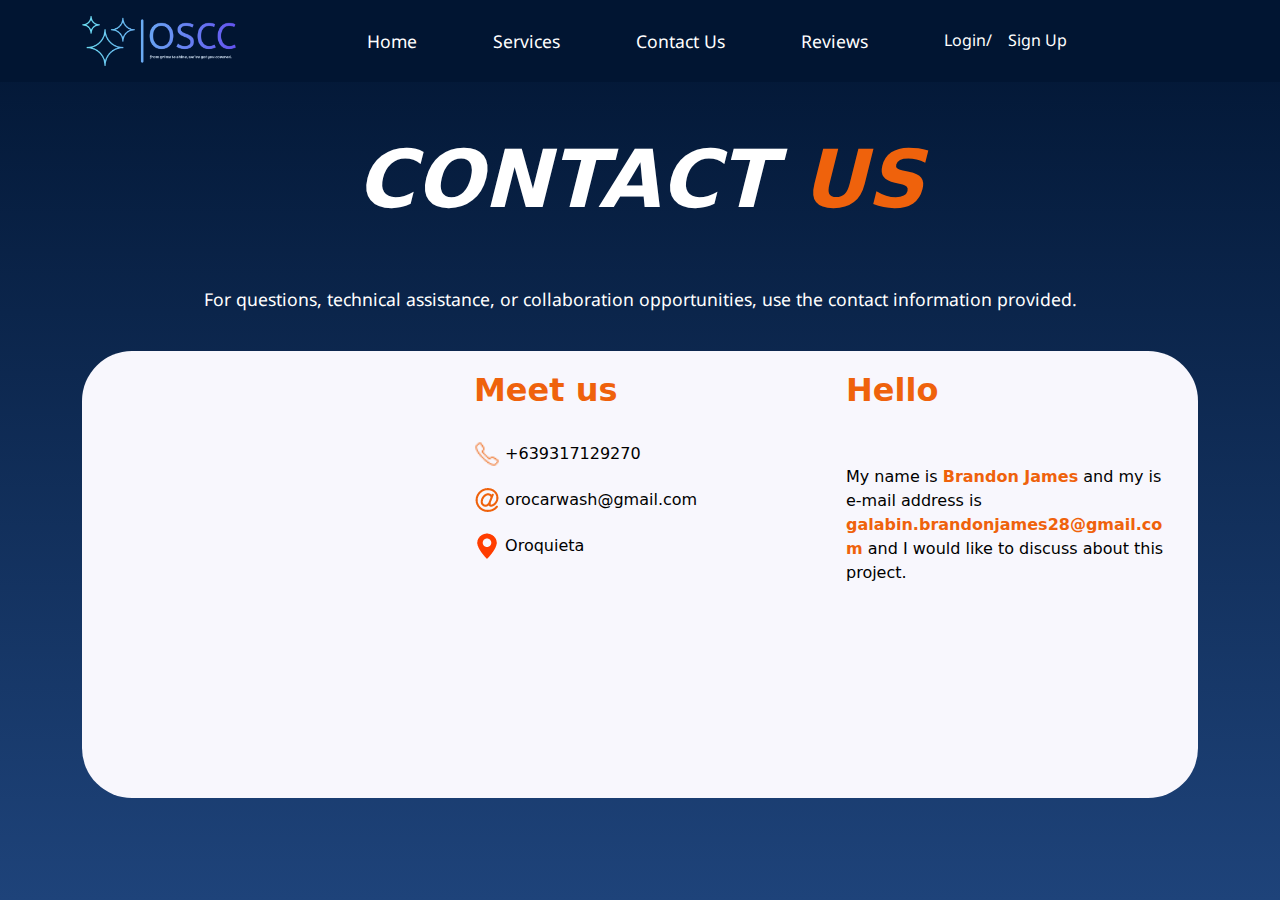
<file: Website/ContactUs.html>
<!DOCTYPE html>
<html lang="en">

<head>
    <meta charset="UTF-8">
    <meta name="viewport" content="width=device-width, initial-scale=1.0">
    <link href="https://cdn.jsdelivr.net/npm/bootstrap@5.3.3/dist/css/bootstrap.min.css" rel="stylesheet"
        integrity="sha384-QWTKZyjpPEjISv5WaRU9OFeRpok6YctnYmDr5pNlyT2bRjXh0JMhjY6hW+ALEwIH" crossorigin="anonymous">
    <script src="https://cdn.jsdelivr.net/npm/bootstrap@5.3.3/dist/js/bootstrap.bundle.min.js"
        integrity="sha384-YvpcrYf0tY3lHB60NNkmXc5s9fDVZLESaAA55NDzOxhy9GkcIdslK1eN7N6jIeHz"
        crossorigin="anonymous"></script>
    <link rel="stylesheet" href="ContactUs.css">

    <!---Linked Fonts---->
    <link rel="preconnect" href="https://fonts.googleapis.com">
    <link rel="preconnect" href="https://fonts.gstatic.com" crossorigin>
    <link href="https://fonts.googleapis.com/css2?family=Noto+Sans:ital,wght@0,100..900;1,100..900&display=swap"
        rel="stylesheet">


    <link rel="preconnect" href="https://fonts.googleapis.com">
    <link rel="preconnect" href="https://fonts.gstatic.com" crossorigin>
    <link
        href="https://fonts.googleapis.com/css2?family=Barlow:ital,wght@0,100;0,200;0,300;0,400;0,500;0,600;0,700;0,800;0,900;1,100;1,200;1,300;1,400;1,500;1,600;1,700;1,800;1,900&family=Ubuntu:ital,wght@0,300;0,400;0,500;0,700;1,300;1,400;1,500;1,700&display=swap"
        rel="stylesheet">

    <title>SparkleStream</title>
</head>

<body>

    <nav class="navbar navbar-expand-md navbar-light">
        <div class="container">
          <a class="navbar" href="#">
            <img class="Brand-Text " height="50" src="assets/Logo.png" alt="Brand Logo">
    
          </a>
    
    
          <button class="navbar-toggler bg-white" type="button" data-bs-toggle="collapse" data-bs-target="#navbarSupportedContent" aria-controls="navbarSupportedContent" aria-expanded="false" aria-label="Toggle navigation">
            <span class="navbar-toggler-icon"></span>
          </button>
    
          <!-- Navbar links -->
          <div class="collapse navbar-collapse justify-content-center" id="navbarSupportedContent">
            <ul class="navbar-nav">
              <li class="nav-item">
                <a class="nav-link text-white" aria-current="page" href="index.html">Home</a>
              </li>
              <li class="nav-item">
                <a class="nav-link text-white" href="Services.html">Services</a>
              </li>
              <li class="nav-item">
                <a class="nav-link active text-white" href="ContactUs.html">Contact Us</a>
              </li>
              <li class="nav-item">
                <a class="nav-link text-white" href="Review.html">Reviews</a>
              </li>
              <div class="d-flex">
                <a class="nav-link text-white " href="CreateAcc.html">Login/</a>
                <a class="nav-link text-white " href="CreateAcc.html">Sign Up</a>
        
              </div>
            </ul>
          </div>
        </div>
      </nav>

    <div class="BigText">
        <h1>CONTACT <span>US</span> </h1>
        <p>For questions, technical assistance, or collaboration opportunities, use the contact information provided.</p>
    </div>
    <div class="container">
        <div class="contact-section">
            <!-- Google Maps iframe -->
            <div class="contact-column col-md-4 col-sm-12">
                <iframe src="https://www.google.com/maps/embed?pb=!1m14!1m12!1m3!1d829.5572181100545!2d123.7995986299173!3d8.493412891562846!2m3!1f0!2f0!3f0!3m2!1i1024!2i768!4f13.1!5e0!3m2!1sen!2sph!4v1717255972662" width="100%" height="400" frameborder="0" style="border:0;" allowfullscreen="yes" loading="lazy" referrerpolicy="no-referrer-when-downgrade"></iframe>
            </div>
            <!-- Contact Information -->
            <div class="contact-column col-md-4 col-sm-12">
                <h2 class="h2 pb-4"><strong>Meet us</strong></h2>
                <p><img class="logo" height="26" src="assets.ContactUs/Phone.png" alt="Phone"> +639317129270</p>
                <p ><img class="logo" src="assets.ContactUs/At sign.png" alt="Email"> orocarwash@gmail.com</p>
                <p><img class="logo" src="assets.ContactUs/Location.png" alt="Location"> Oroquieta</p>
            </div>
            <!-- Additional Information -->
            <div class="contact-column col-md-4 col-sm-12" id="third-column">
                <h2 class="h2 pb-5"> <strong>Hello</strong></h2>
                <p>My name is <strong>Brandon James</strong>  and my is e-mail address is <strong>galabin.brandonjames28@gmail.com</strong>  and I would like to discuss about this project.</p>
                <div class="waterEffect">
                </div>
            </div>
        </div>
    </div>







    <script src="https://cdn.jsdelivr.net/npm/@popperjs/core@2.11.8/dist/umd/popper.min.js"
    integrity="sha384-I7E8VVD/ismYTF4hNIPjVp/Zjvgyol6VFvRkX/vR+Vc4jQkC+hVqc2pM8ODewa9r"
    crossorigin="anonymous"></script>
<script src="https://cdn.jsdelivr.net/npm/bootstrap@5.3.3/dist/js/bootstrap.min.js"
    integrity="sha384-0pUGZvbkm6XF6gxjEnlmuGrJXVbNuzT9qBBavbLwCsOGabYfZo0T0to5eqruptLy"
    crossorigin="anonymous"></script>
</body>

</html>
</file>
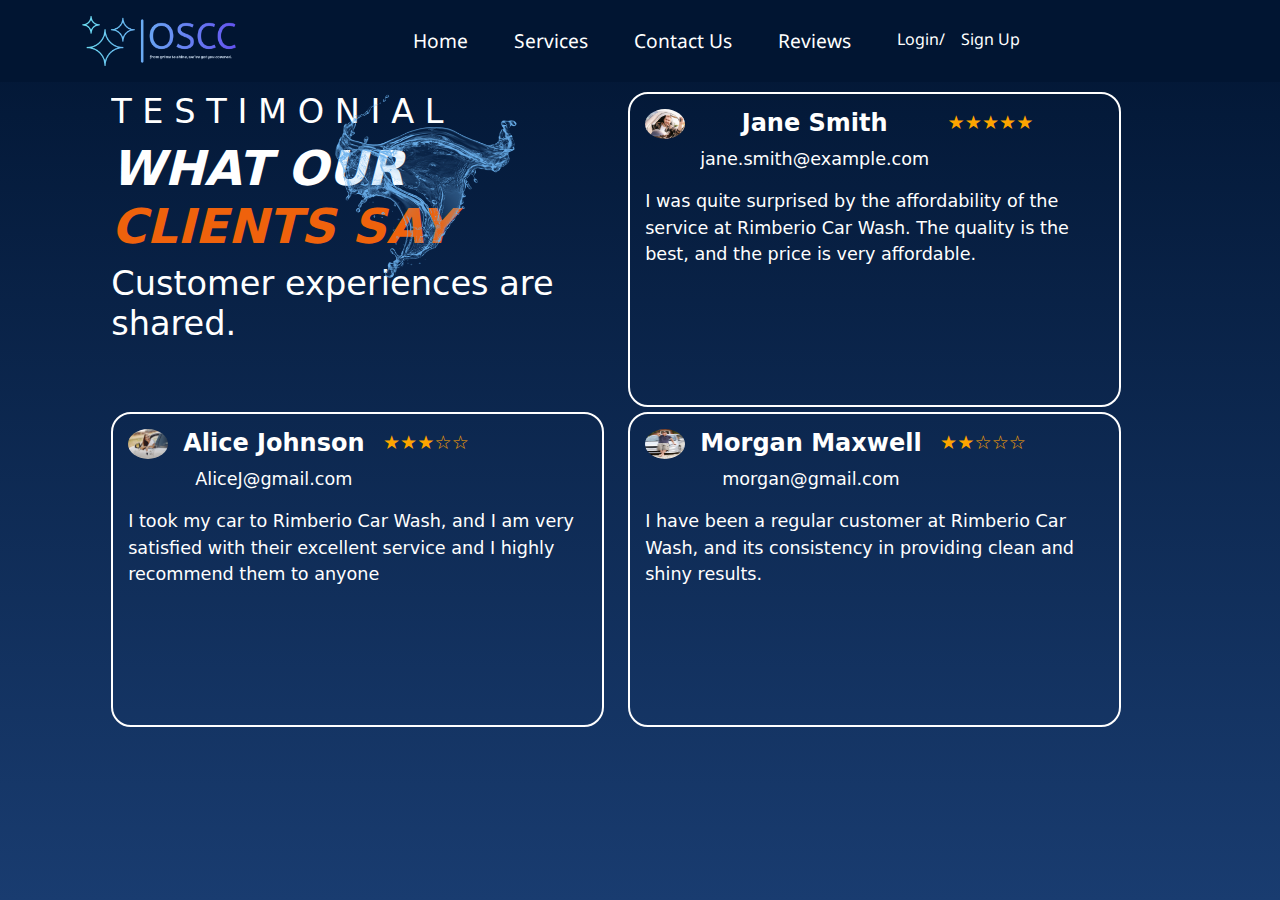
<file: Website/Review.html>
<!DOCTYPE html>
<html lang="en">

<head>
    <meta charset="UTF-8">
    <meta name="viewport" content="width=device-width, initial-scale=1.0">
    <link href="https://cdn.jsdelivr.net/npm/bootstrap@5.3.3/dist/css/bootstrap.min.css" rel="stylesheet"
        integrity="sha384-QWTKZyjpPEjISv5WaRU9OFeRpok6YctnYmDr5pNlyT2bRjXh0JMhjY6hW+ALEwIH" crossorigin="anonymous">
    <script src="https://cdn.jsdelivr.net/npm/bootstrap@5.3.3/dist/js/bootstrap.bundle.min.js"
        integrity="sha384-YvpcrYf0tY3lHB60NNkmXc5s9fDVZLESaAA55NDzOxhy9GkcIdslK1eN7N6jIeHz"
        crossorigin="anonymous"></script>
    <link rel="stylesheet" href="Review.css">

    <!---Linked Fonts---->
    <link rel="preconnect" href="https://fonts.googleapis.com">
    <link rel="preconnect" href="https://fonts.gstatic.com" crossorigin>
    <link href="https://fonts.googleapis.com/css2?family=Noto+Sans:ital,wght@0,100..900;1,100..900&display=swap"
        rel="stylesheet">


    <link rel="preconnect" href="https://fonts.googleapis.com">
    <link rel="preconnect" href="https://fonts.gstatic.com" crossorigin>
    <link
        href="https://fonts.googleapis.com/css2?family=Barlow:ital,wght@0,100;0,200;0,300;0,400;0,500;0,600;0,700;0,800;0,900;1,100;1,200;1,300;1,400;1,500;1,600;1,700;1,800;1,900&family=Ubuntu:ital,wght@0,300;0,400;0,500;0,700;1,300;1,400;1,500;1,700&display=swap"
        rel="stylesheet">

    <title>SparkleStream</title>
</head>

<body>
    <nav class="navbar navbar-expand-md navbar-light">
        <div class="container">
          <a class="navbar" href="#">
            <img class="Brand-Text " height="50" src="assets/Logo.png" alt="Brand Logo">
    
          </a>
    
    
          <button class="navbar-toggler bg-white" type="button" data-bs-toggle="collapse" data-bs-target="#navbarSupportedContent" aria-controls="navbarSupportedContent" aria-expanded="false" aria-label="Toggle navigation">
            <span class="navbar-toggler-icon"></span>
          </button>
    
          <!-- Navbar links -->
          <div class="collapse navbar-collapse justify-content-center" id="navbarSupportedContent">
            <ul class="navbar-nav">
              <li class="nav-item">
                <a class="nav-link  text-white" aria-current="page" href="index.html">Home</a>
              </li>
              <li class="nav-item">
                <a class="nav-link text-white" href="Services.html">Services</a>
              </li>
              <li class="nav-item">
                <a class="nav-link text-white" href="ContactUs.html">Contact Us</a>
              </li>
              <li class="nav-item">
                <a class="nav-link active text-white" href="Review.html">Reviews</a>
              </li>
              <div class="d-flex">
                <a class="nav-link text-white" href="CreateAcc.html">Login/</a>
                <a class="nav-link text-white" href="CreateAcc.html">Sign Up</a>
        
              </div>
              
            </ul>
          </div>
          
        </div>
      </nav>
    <div class="container-fluid">
        <div class="row ">
            <div class="col-sm-5 text-white">
                <div class="Testimonial">
                    <h3 class="lead">T E S T I M O N I A L</h3>
                    <p class="h1">WHAT OUR <br> <span>CLIENTS SAY</span> </p>
                    <h5 class="lead">Customer experiences are shared.</h5>
                    <img src="assets.reviews/Water Effect.webp" alt="">
                </div>
            </div>
            <div id="firstReviewer" class="col-md-5">
                <div class="review text-white">
                    <div class="review-content">
                        <div>
                            <img src="assets.reviews/Review customer img.webp" alt="Reviewer 2" class="reviewer-image">
                        </div>
                        <div class="review-details">
                            <h3>Jane Smith</h3>
                            <p>jane.smith@example.com</p>
                        </div>
                        <div class="StarReview">
                            <span>★★★★★</span>
                        </div>
                    </div>
                    <p>I was quite surprised by the affordability of the service at Rimberio Car Wash. The quality is
                        the best, and the price is very affordable.</p>
                </div>
            </div>
        </div>
        <div class="row">
            <div class="col-md-5 text-white">
                <div class="review">
                    <div class="review-content text-white">
                        <div>
                            <img src="assets.reviews/Review customer 2.jpg" alt="Reviewer 3" class="reviewer-image">
                        </div>
                        <div class="review-details">
                            <h3>Alice Johnson</h3>
                            <p>AliceJ@gmail.com</p>
                        </div>
                        <div class="StarReview" id="secondReviewer">
                            <span>★★★☆☆</span>
                        </div>
                    </div>
                    <p>I took my car to Rimberio Car Wash, and I am very satisfied with their excellent service and I
                        highly recommend them to anyone</p>
                </div>
            </div>
            <div class="col-md-5 text-white ">
                <div class="review">
                    <div class="review-content">
                        <div>
                            <img src="
                            assets.reviews/Review customer 1.webp" alt=" Reviewer 4" class="reviewer-image">
                        </div>
                        <div class="review-details">
                            <h3>Morgan Maxwell</h3>
                            <p>morgan@gmail.com</p>
                        </div>
                        <div class="StarReview" id="thirdReviewer">
                            ★★☆☆☆
                        </div>
                    </div>
                    <p>I have been a regular customer at Rimberio Car Wash, and its consistency in providing clean and
                        shiny results.</p>
                </div>
            </div>
        </div>

    </div>


    <script>
        document.addEventListener('DOMContentLoaded', function () {
            var navbarCollapse = document.getElementById('navbarSupportedContent');
            var navLinks = document.querySelectorAll('.nav-link');

            navLinks.forEach(function (link) {
                link.addEventListener('click', function () {
                    var navbarToggler = document.querySelector('.navbar-toggler');
                    if (window.getComputedStyle(navbarToggler).display !== 'none') {
                        navbarToggler.click();
                    }
                });
            });
        });
    </script>

    <script src="https://cdn.jsdelivr.net/npm/@popperjs/core@2.11.8/dist/umd/popper.min.js"
        integrity="sha384-I7E8VVD/ismYTF4hNIPjVp/Zjvgyol6VFvRkX/vR+Vc4jQkC+hVqc2pM8ODewa9r"
        crossorigin="anonymous"></script>
    <script src="https://cdn.jsdelivr.net/npm/bootstrap@5.3.3/dist/js/bootstrap.min.js"
        integrity="sha384-0pUGZvbkm6XF6gxjEnlmuGrJXVbNuzT9qBBavbLwCsOGabYfZo0T0to5eqruptLy"
        crossorigin="anonymous"></script>
</body>

</html>
</file>
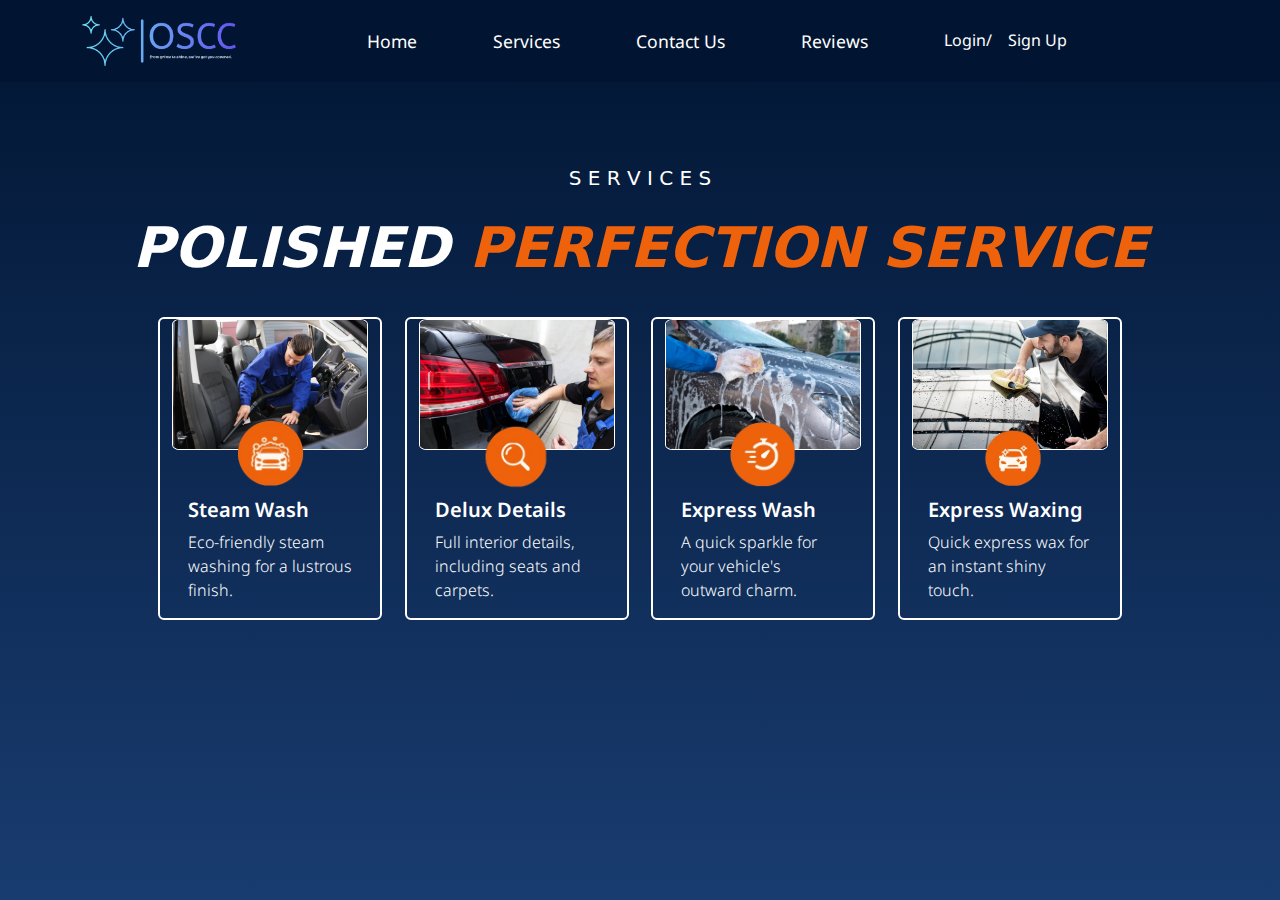
<file: Website/Services.html>
<!DOCTYPE html>
<html lang="en">

<head>
    <meta charset="UTF-8">
    <meta name="viewport" content="width=device-width, initial-scale=1.0">
    <link href="https://cdn.jsdelivr.net/npm/bootstrap@5.3.3/dist/css/bootstrap.min.css" rel="stylesheet"
        integrity="sha384-QWTKZyjpPEjISv5WaRU9OFeRpok6YctnYmDr5pNlyT2bRjXh0JMhjY6hW+ALEwIH" crossorigin="anonymous">
    <script src="https://cdn.jsdelivr.net/npm/bootstrap@5.3.3/dist/js/bootstrap.bundle.min.js"
        integrity="sha384-YvpcrYf0tY3lHB60NNkmXc5s9fDVZLESaAA55NDzOxhy9GkcIdslK1eN7N6jIeHz"
        crossorigin="anonymous"></script>
    <link rel="stylesheet" href="Services.css">

    <!---Linked Fonts---->
    <link rel="preconnect" href="https://fonts.googleapis.com">
    <link rel="preconnect" href="https://fonts.gstatic.com" crossorigin>
    <link href="https://fonts.googleapis.com/css2?family=Noto+Sans:ital,wght@0,100..900;1,100..900&display=swap"
        rel="stylesheet">


    <link rel="preconnect" href="https://fonts.googleapis.com">
    <link rel="preconnect" href="https://fonts.gstatic.com" crossorigin>
    <link
        href="https://fonts.googleapis.com/css2?family=Barlow:ital,wght@0,100;0,200;0,300;0,400;0,500;0,600;0,700;0,800;0,900;1,100;1,200;1,300;1,400;1,500;1,600;1,700;1,800;1,900&family=Ubuntu:ital,wght@0,300;0,400;0,500;0,700;1,300;1,400;1,500;1,700&display=swap"
        rel="stylesheet">

    <title>SparkleStream</title>
</head>

<body>

    <nav class="navbar navbar-expand-md navbar-light">
        <div class="container">
          <a class="navbar" href="#">
            <img class="Brand-Text " height="50" src="assets/Logo.png" alt="Brand Logo">
    
          </a>
    
    
          <button class="navbar-toggler bg-white" type="button" data-bs-toggle="collapse" data-bs-target="#navbarSupportedContent" aria-controls="navbarSupportedContent" aria-expanded="false" aria-label="Toggle navigation">
            <span class="navbar-toggler-icon"></span>
          </button>
    
          <!-- Navbar links -->
          <div class="collapse navbar-collapse justify-content-center" id="navbarSupportedContent">
            <ul class="navbar-nav">
              <li class="nav-item">
                <a class="nav-link  text-white" aria-current="page" href="index.html">Home</a>
              </li>
              <li class="nav-item">
                <a class="nav-link active text-white" href="Services.html">Services</a>
              </li>
              <li class="nav-item">
                <a class="nav-link text-white" href="ContactUs.html">Contact Us</a>
              </li>
              <li class="nav-item">
                <a class="nav-link text-white" href="Review.html">Reviews</a>
              </li>
              <div class="d-flex">
                <a class="nav-link text-white" href="CreateAcc.html">Login/</a>
                <a class="nav-link text-white" href="CreateAcc.html">Sign Up</a>
        
              </div>
            </ul>
          </div>
        </div>
      </nav>

    <!--Content-->
    <section id="intro">
        <div class="container-lg">
            <div class="row justify-content-center py-5 ">
                <div class="col-md-12 text-center">
                    <h1>
                        <div class="lead text-white text-center ">
                            <span>S E R V I C E S</span>
                        </div>
                    </h1>
                    <p class="display-4 my-4 text-white">POLISHED <span>PERFECTION SERVICE</span> </p>
                </div>
                <div class="container">
                    <div class="row justify-content-center ">
                        <div class="card col-3" style="width: 14rem;">
                            <img src="assets.services/1st pic.webp" class="card-img-top" alt="...">
                            <img src="assets.services/Screenshot_2024-05-31_120643-removebg-preview.png" class="Logo"
                                alt="...">
                            <div class="card-body pt-5">
                                <h5 class="card-title text-white ">Steam Wash</h5>
                                <p class="card-text text-white">Eco-friendly steam washing for a lustrous finish.</p>

                            </div>
                        </div>
                        <div class="card col-3" style="width: 14rem;">
                            <img src="assets.services/Second Image.webp" class="card-img-top" alt="...">
                            <img src="assets.services/Screenshot_2024-05-31_120654-removebg-preview.png" class="Logo"
                                alt="...">
                            <div class="card-body pt-5">
                                <h5 class="card-title text-white">Delux Details</h5>
                                <p class="card-text text-white">Full interior details, including seats and carpets.</p>

                            </div>
                        </div>
                        <div class="card" style="width: 14rem;">
                            <img src="assets.services/Third Image.webp" class="card-img-top" alt="...">
                            <img src="assets.services/Screenshot_2024-05-31_120703-removebg-preview.png" class="Logo"
                                alt="...">
                            <div class="card-body pt-5">
                                <h5 class="card-title text-white">Express Wash</h5>
                                <p class="card-text text-white">A quick sparkle for your vehicle's outward charm.</p>

                            </div>
                        </div>
                        <div class="card" style="width: 14rem;">
                            <img src="assets.services/Forth Image.webp" class="card-img-top" alt="...">
                            <img src="assets.services/Screenshot_2024-05-31_120737-removebg-preview.png" class="Logo"
                                alt="...">
                            <div class="card-body pt-5">
                                <h5 class="card-title text-white">Express Waxing</h5>
                                <p class="card-text text-white">Quick express wax for an instant shiny touch.</p>
                            </div>
                        </div>
                        

                    </div>
                </div>
            </div>
        </div>
        </div>

    </section>

    <script src="https://cdn.jsdelivr.net/npm/@popperjs/core@2.11.8/dist/umd/popper.min.js"
        integrity="sha384-I7E8VVD/ismYTF4hNIPjVp/Zjvgyol6VFvRkX/vR+Vc4jQkC+hVqc2pM8ODewa9r"
        crossorigin="anonymous"></script>
    <script src="https://cdn.jsdelivr.net/npm/bootstrap@5.3.3/dist/js/bootstrap.min.js"
        integrity="sha384-0pUGZvbkm6XF6gxjEnlmuGrJXVbNuzT9qBBavbLwCsOGabYfZo0T0to5eqruptLy"
        crossorigin="anonymous"></script>
</body>

</html>
</file>
<file: Website/ContactUs.css>
/*-----nav bar------*/
* {
    overflow: hidden;
}

body {

    background-image:  linear-gradient(to bottom, #011532, #1e437a);
    background-repeat: no-repeat;
    height: 100vh;
 }
.navbar {
    
    background-color: #011532;
    font-family: "Noto Sans", sans-serif;
    font-weight: 400;
}

.navbar-brand {
    background-color: rgb(255, 255, 255);
}

.nav-item {
    padding-right: 60px;
    font-size: 1.1em;

}

/*-----Content------*/

.BigText {
    color: white;
    text-align: center;

    
}

/*-----h1 text------*/
.BigText h1{
    font-weight: 900;
    font-style: italic;
    font-size: 5em;
}
.BigText p {
    font-family: "Noto Sans", sans-serif;
    font-size: 1.1em;
}
.BigText span {
    color: #ef620c;

}
.container-fluid {
    color: white;
    
    
}
h1 {
    text-align: center;
    padding: 50px 0;
}

/*-----Map------*/


.contact-section {
    margin-top: 2%;
    color: black;
    display: flex;
    flex-wrap: wrap;
    justify-content: center;
    border-radius: 50px;
    background: rgb(248, 247, 253);

    
}
.contact-column {
    flex: 1;
    padding: 20px;
}
.contact-column p {
    margin-bottom: 20px;
}
.contact-column h2 {
    color: #011532;
}
.contact-column strong {
    color: #ef620c;
}
.contact-column h2,
.contact-column p {
    word-wrap: break-word; /* Allows long words to be broken and wrap onto the next line */
    hyphens: auto; /* Automatically add hyphens when breaking words */
}
@media (max-width: 768px) {

    .BigText h1{
        font-weight: 900;
        font-style: italic;
        font-size: 3em;
    }
    .BigText p {
        font-family: "Noto Sans", sans-serif;
        font-size: 0.9em;
        position: relative;
        bottom: 40px;
    }
    .contact-column {
        height: 50vh;
        
        
    }
    .container {
        position: relative;
        bottom: 7%;
    }
    .contact-section {
        font-size: 0.7em;
    }
    .contact-column h2 {
        font-size: 2em;
    }
    .contact-column .logo {
        height: 10px;
    }
    .contact-column iframe {
        display: block;
    }
    .contact-column h2,
    .contact-column p {
        font-size: smaller; /* Optionally reduce font size on smaller screens */
    }

    
    
}
</file>
<file: Website/Review.css>
/*-----nav bar*/
* {
    overflow: hidden;
}

body {

    background-image:  linear-gradient(to bottom, #011532, #193c70);
    background-repeat: no-repeat;
    height: 100vh;

    
 }

/*
 background-image: linear-gradient(to right, #011532, #1b498f);

*/
.navbar {
    
    background-color: #011532;
    font-family: "Noto Sans", sans-serif;
    font-weight: 400;
}

.navbar-brand {
    background-color: rgb(255, 255, 255);
}

.nav-item {
    padding-right: 60px;
    font-size: 1.1em;

}

/*-----Content------*/

.container-fluid {
    padding-top: 100px;
}

.review1 {
    display: flex;
}
.container-fluid .Testimonial .h1 span {
    color: #ef620c;
}
.container-fluid .Testimonial .h1 {
    font-weight: 900;
    font-style: italic;
    font-size: 3.6em;
}
.container-fluid .row{
    position: relative;
    left: 60px;

}
.Testimonial img {
    position: absolute;
    bottom: 19px;
    height: 100%;
    left: 20%;

}

/*-----Reviews------*/
.review {
    border: 2px solid #ccc;
    height: 200px;
    border-radius: 20px;
    padding: 15px;
    margin-bottom: 15px;
    
}
.review p {
    font-size: 1.1rem;
    font-weight: 400;
}
.review-content {
    display: flex;
}
.reviewer-image {
    width: 60px;
    height: 60px;
    border-radius: 50%;
    margin-right: 15px;
}
.review-details {
    text-align: center;
}
.StarReview {
    position: relative;
    left: 10%;
    color: orange;
    font-size: 1.3em;
}

/*-----Media query------*/


/*-----Media query for Small phone------*/

@media (max-width: 489px) {

    .container-fluid {
        padding: 8px;
        
    }
    
    .container-fluid .col-md-5 {
        position: relative;
        max-width: 70%;
        height: 10%;
        
    }

.container-fluid .Testimonial .h1 span {
    color: #ef620c;
}
.container-fluid .Testimonial .h1 {
    font-weight: 900;
    font-style: italic;
    font-size: 1.5rem;
}
.Testimonial img {
    position: absolute;
    bottom: 58%;
    height: 40%;
    left: 33%;

}
.Testimonial .lead {
    font-size: 0.7rem;

}

/*-----Reviews------*/
.review {
    border: 2px solid #ccc;
    height: 17vh;
    border-radius: 20px;
    padding: 15px;
    margin-bottom: 5px;
    
}
.review h3{
    font-size: 0.5rem;
    font-weight: 600;
}
.review p {
    font-size: 0.5rem;
    font-weight: 400;
}
.review-content {
    display: flex;
}
.reviewer-image {
    width: 30px;
    height: 30px;
    border-radius: 50%;
    margin-right: 15px;
}
.review-details {
    text-align: center;
}
.StarReview {
    position: relative;
    left: -1%;
    color: orange;
    font-size: 0.4rem;
}
}


@media (min-width: 390px) and(max-width: 490px) {

    .container-fluid {
        padding: 8px;
        padding-top: 10px;
    }
    
    .container-fluid .col-md-5 {
        position: relative;
        max-width: 70%;
        height: 10%;
        
    }

.container-fluid .Testimonial .h1 span {
    color: #ef620c;
}
.container-fluid .Testimonial .h1 {
    font-weight: 900;
    font-style: italic;
    font-size: 0.9rem;
}
.Testimonial img {
    position: absolute;
    bottom: 58%;
    height: 40%;
    left: 33%;

}
.Testimonial .lead {
    font-size: 0.7rem;

}

/*-----Reviews------*/
.review {
    border: 2px solid #ccc;
    height: 17vh;
    border-radius: 20px;
    padding: 15px;
    margin-bottom: 5px;
    
}
.review h3{
    font-size: 0.6rem;
    font-weight: 600;
}
.review p {
    font-size: 0.5rem;
    font-weight: 400;
}
.review-content {
    display: flex;
}
.reviewer-image {
    width: 30px;
    height: 30px;
    border-radius: 50%;
    margin-right: 15px;
}
.review-details {
    text-align: center;
}
.StarReview {
    position: relative;
    left: 15%;
    color: orange;
    font-size: 0.5rem;
}
#secondReviewer {
    position: relative;
    left: 50px;
}
#thirdReviewer {
    position: relative;
    left:40px;
}
}


@media (min-width: 589px) and (max-width: 768px) {

    .container-fluid {
        padding: 8px;
        padding-top: 15px;
    }
    
    .container-fluid .col-md-5 {
        position: relative;
        max-width: 70%;
        height: 10%;
        
    }

.container-fluid .Testimonial .h1 span {
    color: #ef620c;
}
.container-fluid .Testimonial .h1 {
    font-weight: 900;
    font-style: italic;
    font-size: 2.5rem;
}
.Testimonial img {
    position: absolute;
    bottom: 58%;
    height: 40%;
    left: 33%;

}
.Testimonial .lead {
    font-size: 1rem;

}

/*-----Reviews------*/
.review {
    border: 2px solid #ccc;
    height: 18vh;
    border-radius: 20px;
    padding: 15px;
    margin-bottom: 5px;
    
}
.review h3{
    font-size: 1rem;
    font-weight: 600;
}
.review p {
    font-size: 0.6rem;
    font-weight: 400;
}
.review-content {
    display: flex;
}
.reviewer-image {
    width: 30px;
    height: 30px;
    border-radius: 50%;
    margin-right: 15px;
}
.review-details {
    text-align: center;
}
.StarReview {
    position: relative;
    left: 35%;
    color: orange;
    font-size: 1.2rem;
}
}




/*-----Media query for Tablet------*/

@media (min-width:766px) and (max-width: 820px) {

    .container-fluid {
        padding-top: 6%;
    }
    
    .container-fluid .col-md-5 {
        position: relative;
        max-width: 70%;
        height: 10%;
    }

.container-fluid .Testimonial .h1 span {
    color: #ef620c;
}
.container-fluid .Testimonial .h1 {
    font-weight: 900;
    font-style: italic;
    font-size: 3.2em;
}
.Testimonial img {
    position: absolute;
    bottom: 42%;
    height: 50%;
    left: 33%;
}
.Testimonial .lead {
    font-size: 1.1rem;
}

/*-----Reviews------*/

#firstReviewer {
    position: relative;
    padding-top: 45px;
}
.review {
    border: 2px solid #ccc;
    height: 27vh;
    border-radius: 20px;
    padding: 15px;
    margin-bottom: 5px;
    
}
.review h3{
    font-size: 1.2rem;
    font-weight: 600;
}
.review p {
    font-size: 1rem;
    font-weight: 400;
}
.review-content {
    display: flex;
}
.reviewer-image {
    width: 30px;
    height: 30px;
    border-radius: 50%;
    margin-right: 15px;
}
.review-details {
    text-align: center;
}
.StarReview {
    position: relative;
    left: 1%;
    color: orange;
    font-size: 0.9rem;
}
}

@media (min-width:821px) and (max-width: 1023px) {

    /*-----nav bar*/

body {

    background-image:  linear-gradient(to bottom, #011532, #193c70);
    background-repeat: no-repeat;
    height: 100vh;

    
 }
.navbar {
    
    background-color: #011532;
    font-family: "Noto Sans", sans-serif;
    font-weight: 400;
}

.navbar-brand {
    background-color: rgb(255, 255, 255);
    font-size: 1rem;
    font-weight: 600;
    font-style: italic;
    margin-left: 4%;
}


.nav-item {
    padding-right: 30px;
    font-size: 1.2rem;

}
    .container-fluid {
        padding-left: 4%;

    }
    
    .container-fluid .col-md-5 {
        position: relative;
        max-width: 70%;
        height: 10%;
    }

.container-fluid .Testimonial .h1 span {
    color: #ef620c;
}
.container-fluid .Testimonial .h1 {
    font-weight: 900;
    font-style: italic;
    font-size: 3rem;
}
.Testimonial img {
    position: absolute;
    bottom: 42%;
    height: 60%;
    left: 19%;
}
.Testimonial .lead {
    font-size: 2.1rem;
}

/*-----Reviews------*/

#firstReviewer {
    position: relative;

}
.review {
    border: 2px solid #ffffff;
    height: 30vh;
    border-radius: 20px;
    margin-bottom: 5px;
    
}
.review h3{
    font-size: 1.5rem;
    font-weight: 600;
}
.review p {
    font-size: 1.3rem;
    font-weight: 400;
}
.review-content {
    display: flex;
}
.reviewer-image {
    width: 50px;
    height: 50px;
    border-radius: 50%;
    margin-right: 15px;
}
.review-details {
    text-align: center;
}
.StarReview {
    position: relative;
    left: 10%;
    color: orange;
    font-size: 1.9rem;
}
}

/*-----Media query for Laptop------*/

@media (min-width:1024px) and (max-width: 1440px) {

    /*-----nav bar*/

body {

    background-image:  linear-gradient(to bottom, #011532, #193c70);
    background-repeat: no-repeat;
    height: 100vh;

    
 }
.navbar {
    
    background-color: #011532;
    font-family: "Noto Sans", sans-serif;
    font-weight: 400;
}

.navbar-brand {
    background-color: rgb(255, 255, 255);
    font-size: 1rem;
    font-weight: 600;
    font-style: italic;
    margin-left: 4%;
}


.nav-item {
    padding-right: 30px;
    font-size: 1.2rem;

}
    .container-fluid {
        padding-left: 4%;
        padding-top: 10px;

    }
    
    .container-fluid .col-md-5 {
        position: relative;
        max-width: 70%;
        height: 10%;
    }

.container-fluid .Testimonial .h1 span {
    color: #ef620c;
}
.container-fluid .Testimonial .h1 {
    font-weight: 900;
    font-style: italic;
    font-size: 3rem;
}
.Testimonial img {
    position: absolute;
    bottom: 42%;
    height: 60%;
    left: 19%;
}
.Testimonial .lead {
    font-size: 2.1rem;
}

/*-----Reviews------*/

#firstReviewer {
    position: relative;

}
.review {
    border: 2px solid #ffffff;
    height: 35vh;
    border-radius: 20px;
    margin-bottom: 5px;
    
}
.review h3{
    font-size: 1.5rem;
    font-weight: 600;
}
.review p {
    font-size: 1.1rem;
    font-weight: 400;
}
.review-content {
    display: flex;
}
.reviewer-image {
    width: 40px;
    height: 30px;
    border-radius: 50%;
    margin-right: 15px;
}
.review-details {
    text-align: center;
}
.StarReview {
    position: relative;
    left: 4%;
    color: orange;
    font-size: 1.2rem;
}
}
</file>
<file: Website/Services.css>
/*-----nav bar*/
* {
    overflow: hidden;
}

body {

    background-image:  linear-gradient(to bottom, #011532, #193c70);
    background-repeat: no-repeat;
    height: 100vh;

    
 }

/*
 background-image: linear-gradient(to right, #011532, #1b498f);

*/
.navbar {
    
    background-color: #011532;
    font-family: "Noto Sans", sans-serif;
    font-weight: 400;
}

.navbar-brand {
    background-color: rgb(255, 255, 255);
}

.nav-item {
    padding-right: 60px;
    font-size: 1.1em;

}

/* ----content----*/
#intro {
    position: relative;
    top: 4%;
    
}

/*----card-----*/
.card-img-top {
    box-shadow: 5px 10px 13x 1px rgba(189, 189, 189, 0.5);
    border-radius: 4%;
    border: 1px solid white;
 
}
.Logo {
   width: 33%;
   align-self: center;
   position: absolute;
   bottom: 43%;

}
.display-4 {
    
    font-weight: 900;
    font-style: italic;
}
.display-4 span {
    color: rgb(239, 98, 12);
}
.container .row .card {
    background: inherit;
    margin: 1%;
    border: 2px solid white;
    font-weight: 300;
    font-family: "Noto Sans", sans-serif;
}
.card-title {
    font-weight: 600;
}
.card-text {
 
}
.watercontainer .img-water1 {
    position: absolute;
    bottom: 90%;
    left: 122%;
    height:20vh;
    transform: rotateZ(20deg);
    width: 24vw;
    z-index: -1;
}
.watercontainer .img-water2 {
    position: absolute;
    transform: rotate(250deg);
    bottom: 55%;
    right: 230%;
    width: 20vw;
    z-index: -1;
}
.watercontainer {
    background-image: url(assets.services/Third\ water\ Effect.webp);
    background-size: cover;
    height: 50%;
    width: 30%;
    position: absolute;
    top: 50%;
    left: 60%;
    z-index: -1;

}

@media (max-width: 768px) {
    .nav-item {
        padding-right: 20px;
        font-size: 0.9em;
    
    }


}
</file>
